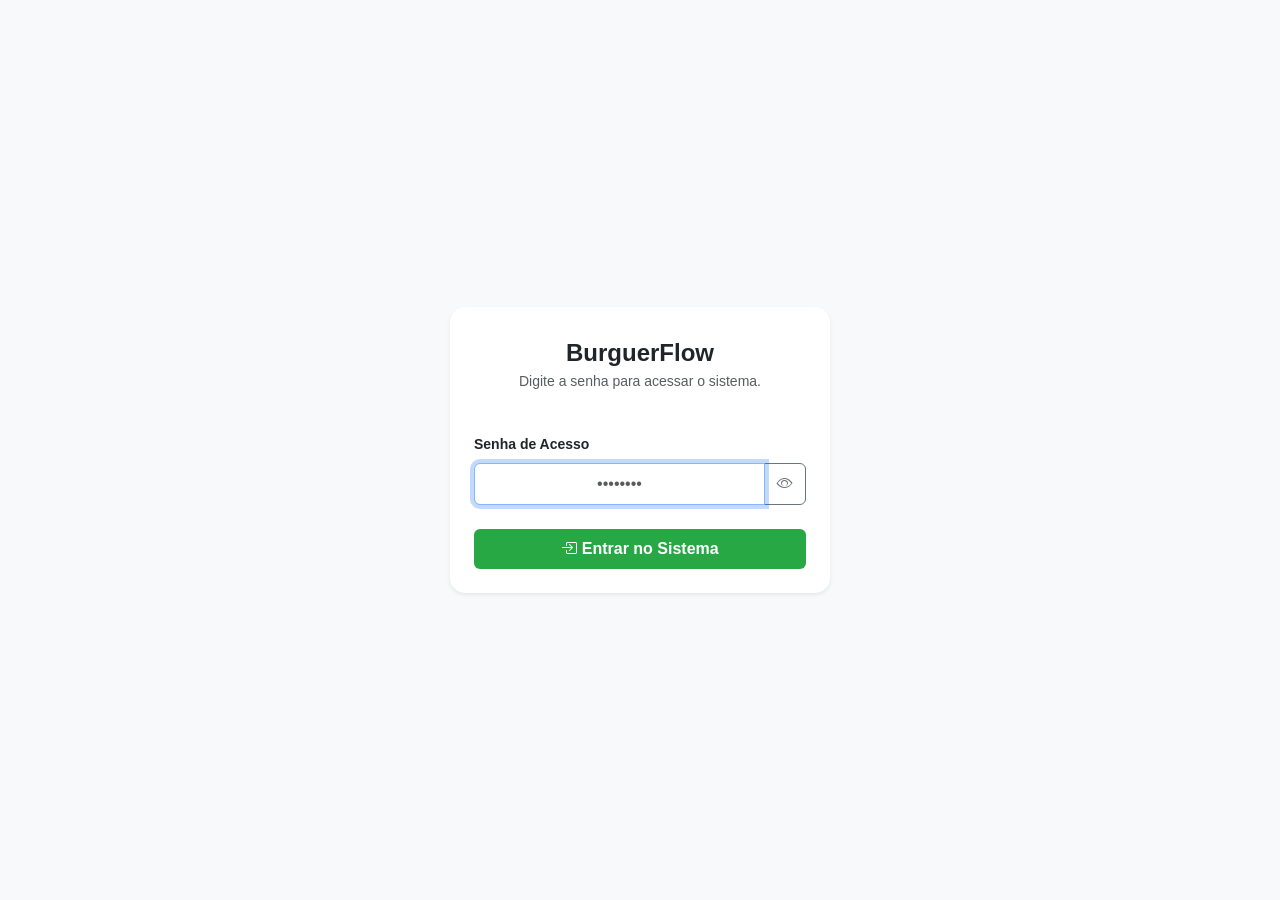
<file: index.html>
<!DOCTYPE html>
<html lang="pt-br">
<head>
    <meta charset="UTF-8">
    <meta name="viewport" content="width=device-width, initial-scale=1.0">
    <title>BurguerFlow - Login</title>
    <link href="https://cdn.jsdelivr.net/npm/bootstrap@5.3.0/dist/css/bootstrap.min.css" rel="stylesheet">
    <link rel="stylesheet" href="https://cdn.jsdelivr.net/npm/bootstrap-icons@1.11.1/font/bootstrap-icons.css">
    <link rel="stylesheet" href="estilo.css">
    <style>
        .wrapper-login {
            min-height: 100vh;
            display: flex;
            align-items: center;
            justify-content: center;
            background-color: #f8f9fa;
        }
        .card-login {
            width: 100%;
            max-width: 380px;
        }
    </style>
</head>
<body>

    <div class="wrapper-login">
        <div class="card card-sistema p-4 shadow-sm card-login text-center">
            <div class="mb-4">
                <div class="display-5 text-dark mb-2">
                    <i class="bi bi-burger text-warning"></i>
                </div>
                <h4 class="fw-bold m-0">BurguerFlow</h4>
                <p class="text-muted small mt-1">Digite a senha para acessar o sistema.</p>
            </div>

            <div class="mb-4 text-start">
                <label class="form-label small fw-bold">Senha de Acesso</label>
                <div class="input-group has-validation">
                    <input type="password" id="senha" class="form-control text-center py-2" placeholder="••••••••" autofocus>
                    <button class="btn btn-outline-secondary" type="button" onclick="toggleVerSenha()">
                        <i class="bi bi-eye" id="iconeToggle"></i>
                    </button>
                    <div class="invalid-feedback" id="feedbackSenha">Senha incorreta. Tente novamente.</div>
                </div>
            </div>

            <div class="d-grid">
                <button type="button" class="btn btn-verde py-2 fw-bold" onclick="entrarNoSistema()">
                    <i class="bi bi-box-arrow-in-right"></i> Entrar no Sistema
                </button>
            </div>
        </div>
    </div>

    <script>
        const SENHA_PADRAO = "1234";
        const inputSenha   = document.getElementById('senha');

        function toggleVerSenha() {
            const icon = document.getElementById('iconeToggle');
            if (inputSenha.type === 'password') {
                inputSenha.type = 'text';
                icon.classList.replace('bi-eye', 'bi-eye-slash');
            } else {
                inputSenha.type = 'password';
                icon.classList.replace('bi-eye-slash', 'bi-eye');
            }
        }

        function entrarNoSistema() {
            const senhaDigitada = inputSenha.value;
            const senhaSalva    = localStorage.getItem('burguerflow_senha_sistema') || SENHA_PADRAO;

            if (senhaDigitada === senhaSalva) {
                window.location.href = "dashboard.html";
            } else {
                inputSenha.classList.add('is-invalid');
                inputSenha.value = "";
                inputSenha.focus();
            }
        }

        inputSenha.addEventListener('input', function() {
            this.classList.remove('is-invalid');
        });

        inputSenha.addEventListener('keypress', function(e) {
            if (e.key === 'Enter') entrarNoSistema();
        });
    </script>
</body>
</html>
</file>
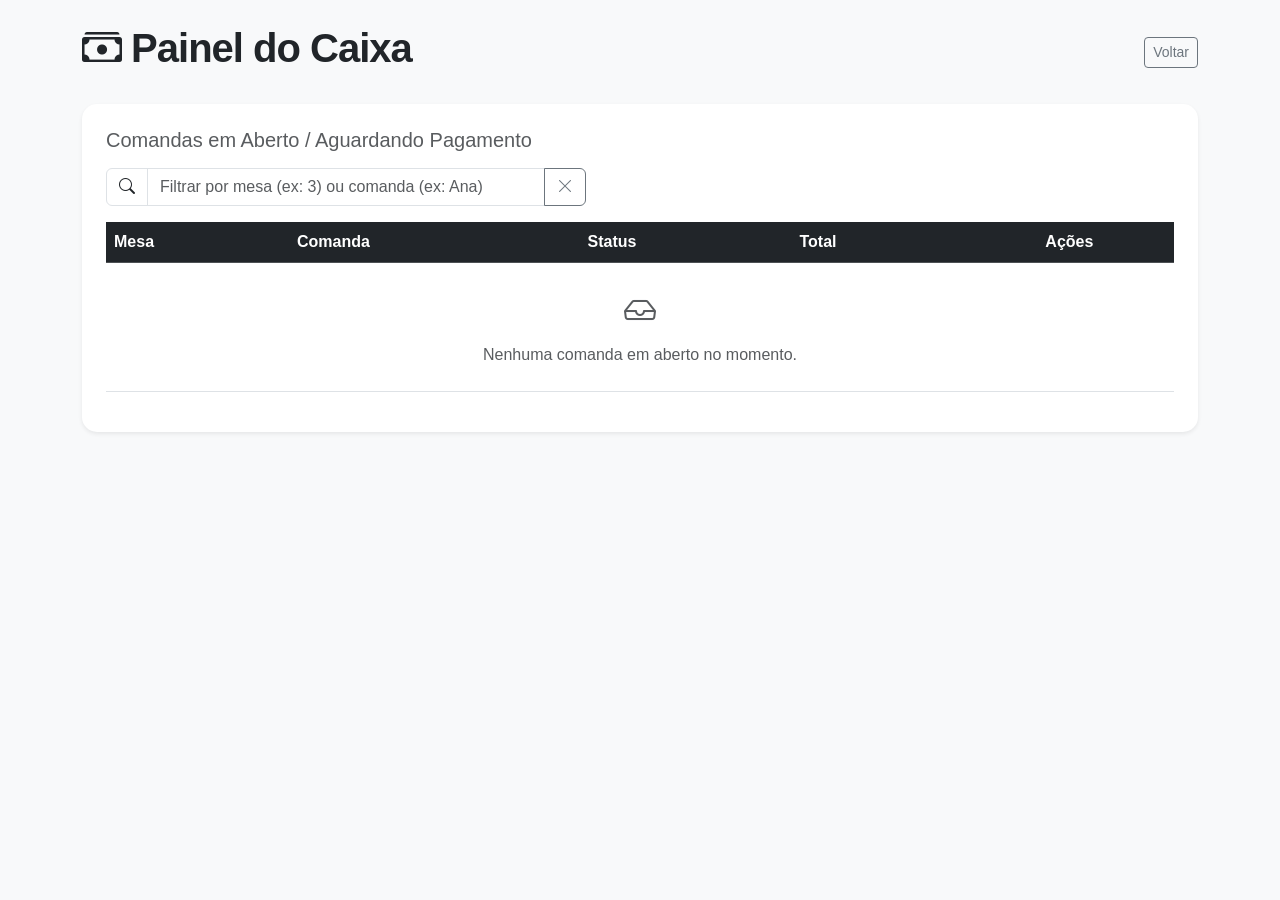
<file: caixa.html>
<!DOCTYPE html>
<html lang="pt-br">
<head>
    <meta charset="UTF-8">
    <meta name="viewport" content="width=device-width, initial-scale=1.0">
    <title>BurguerFlow - Caixa</title>
    <link href="https://cdn.jsdelivr.net/npm/bootstrap@5.3.0/dist/css/bootstrap.min.css" rel="stylesheet">
    <link rel="stylesheet" href="https://cdn.jsdelivr.net/npm/bootstrap-icons@1.11.1/font/bootstrap-icons.css">
    <link rel="stylesheet" href="estilo.css">
    <style>
        @keyframes fadeInDetalhe {
            from { opacity: 0; transform: translateY(8px); }
            to   { opacity: 1; transform: translateY(0); }
        }
        .anim-detalhe {
            animation: fadeInDetalhe 0.35s ease-out;
        }
    </style>
</head>
<body class="bg-light">
<div class="container py-4">

    <div class="d-flex justify-content-between align-items-center mb-4">
        <h1><i class="bi bi-cash-stack"></i> Painel do Caixa</h1>
        <a href="dashboard.html" class="btn btn-outline-secondary btn-sm">Voltar</a>
    </div>

    <div class="card card-sistema shadow-sm p-4">
        <h5 class="mb-3 text-muted">Comandas em Aberto / Aguardando Pagamento</h5>
        <div class="mb-3">
            <div class="input-group" style="max-width:480px">
                <span class="input-group-text bg-white"><i class="bi bi-search"></i></span>
                <input type="text" id="filtro-caixa" class="form-control"
                    placeholder="Filtrar por mesa (ex: 3) ou comanda (ex: Ana)">
                <button class="btn btn-outline-secondary" type="button" onclick="limparFiltroCaixa()" title="Limpar filtro">
                    <i class="bi bi-x-lg"></i>
                </button>
            </div>
        </div>
        <div class="table-responsive">
            <table class="table table-hover align-middle">
                <thead class="table-dark">
                    <tr>
                        <th>Mesa</th>
                        <th>Comanda</th>
                        <th>Status</th>
                        <th>Total</th>
                        <th class="text-center">Ações</th>
                    </tr>
                </thead>
                <tbody id="tabela-caixa-corpo"></tbody>
            </table>
        </div>
    </div>
</div>

<!-- MODAL DETALHES -->
<div class="modal fade" id="modalDetalhesCaixa" tabindex="-1" aria-hidden="true">
    <div class="modal-dialog modal-dialog-centered">
        <div class="modal-content card-sistema">
            <div class="modal-header border-bottom-0">
                <h5 class="modal-title fw-bold">
                    <i class="bi bi-receipt"></i> Mesa <span id="modal-num-mesa">--</span> —
                    Comanda <span id="modal-num-comanda">--</span>
                </h5>
                <button type="button" class="btn-close" data-bs-dismiss="modal"></button>
            </div>
            <div class="modal-body">
                <h6 class="text-muted small mb-2">Produtos Consumidos:</h6>
                <div id="modal-lista-produtos" class="p-3 bg-light rounded border mb-3" style="max-height:250px;overflow-y:auto;"></div>

                <div id="aviso-itens-pendentes" class="alert alert-warning py-2 px-3 small mb-3 d-none">
                    <i class="bi bi-exclamation-triangle-fill me-1"></i>
                    <strong>Itens ainda não entregues:</strong>
                    <ul id="lista-itens-pendentes" class="mb-0 mt-1 ps-3"></ul>
                </div>

                <div class="d-flex justify-content-between align-items-center border-top pt-2">
                    <span class="fw-bold">VALOR TOTAL:</span>
                    <span id="modal-total-mesa" class="fs-4 fw-bold text-success">R$ 0,00</span>
                </div>
            </div>
            <div class="modal-footer border-top-0">
                <button type="button" class="btn btn-outline-secondary btn-sm" data-bs-dismiss="modal">Fechar</button>
                <button type="button" class="btn btn-verde btn-sm px-3" id="btnProcessarBaixa">
                    <i class="bi bi-currency-dollar"></i> Processar Baixa
                </button>
            </div>
        </div>
    </div>
</div>

<!-- MODAL CONFIRMAR PAGAMENTO -->
<div class="modal fade" id="modalProcessarPagamento" tabindex="-1" aria-hidden="true">
    <div class="modal-dialog modal-dialog-centered modal-sm">
        <div class="modal-content card-sistema">
            <div class="modal-header border-bottom-0 pb-0">
                <h6 class="modal-title fw-bold text-center w-100">
                    <i class="bi bi-credit-card-2-back text-success"></i> Confirmar Recebimento
                </h6>
                <button type="button" class="btn-close" data-bs-dismiss="modal"></button>
            </div>
            <div class="modal-body pt-2 text-center">
                <p class="mb-3">
                    Mesa <strong id="confirm-num-mesa">--</strong> —
                    Comanda <strong id="confirm-num-comanda">--</strong><br>
                    Valor: <strong id="confirm-total-mesa" class="text-success">--</strong>
                </p>
                <div class="mb-3 text-start">
                    <label class="form-label small text-muted mb-1">Forma de Pagamento:</label>
                    <select class="form-select form-select-sm" id="formaPagamento">
                        <option value="Dinheiro">💵 Dinheiro</option>
                        <option value="Cartão de Crédito">💳 Cartão de Crédito</option>
                        <option value="Cartão de Débito">💳 Cartão de Débito</option>
                        <option value="Pix">📱 Pix</option>
                    </select>
                </div>
                <div class="d-flex justify-content-center gap-2 mt-4">
                    <button type="button" class="btn btn-sm btn-outline-secondary" data-bs-dismiss="modal">Cancelar</button>
                    <button type="button" class="btn btn-sm btn-success px-3" id="btnConfirmarBaixaEfetiva">Finalizar</button>
                </div>
            </div>
        </div>
    </div>
</div>

<!-- TOAST -->
<div class="toast-container position-fixed bottom-0 end-0 p-3" style="z-index:1060">
    <div id="toastCaixa" class="toast align-items-center text-white bg-dark border-0 shadow" role="alert" aria-atomic="true">
        <div class="d-flex">
            <div class="toast-body d-flex align-items-center gap-2">
                <i class="bi bi-check-circle-fill text-success"></i>
                <span id="toastCaixaMensagem"></span>
            </div>
            <button type="button" class="btn-close btn-close-white me-2 m-auto" data-bs-dismiss="toast"></button>
        </div>
    </div>
</div>

<script src="https://cdn.jsdelivr.net/npm/bootstrap@5.3.0/dist/js/bootstrap.bundle.min.js"></script>
<script>
    let modalDetalhes, modalPagamento;
    let selecionado = null; // { mesa, cidx }
    let totalCalculado = 0;

    document.addEventListener('DOMContentLoaded', function() {
        modalDetalhes  = new bootstrap.Modal(document.getElementById('modalDetalhesCaixa'));
        modalPagamento = new bootstrap.Modal(document.getElementById('modalProcessarPagamento'));
        renderizarPainelCaixa();

        document.getElementById('filtro-caixa').addEventListener('input', renderizarPainelCaixa);
    });

    function limparFiltroCaixa() {
        document.getElementById('filtro-caixa').value = '';
        renderizarPainelCaixa();
    }

    function obterDadosMesas() {
        const dados = JSON.parse(localStorage.getItem('burguerflow_mesas')) || {};
        // Migração de segurança: garante formato comandas[]
        Object.keys(dados).forEach(n => {
            const mesa = dados[n];
            if (!mesa.comandas) {
                mesa.comandas = (mesa.itens && mesa.itens.length > 0)
                    ? [{ id: 1, itens: mesa.itens }] : [];
                delete mesa.itens;
            }
            mesa.comandas.forEach(c => { if (!c.itens) c.itens = []; });
        });
        return dados;
    }

    function salvarDadosMesas(dados) {
        localStorage.setItem('burguerflow_mesas', JSON.stringify(dados));
        renderizarPainelCaixa();
    }

    function exibirToastCaixa(msg) {
        document.getElementById('toastCaixaMensagem').innerText = msg;
        new bootstrap.Toast(document.getElementById('toastCaixa'), { delay: 3500 }).show();
    }

    function obterPrecoDoProduto(nome) {
        const nomeLimpo = nome.split(" - ")[0].trim();
        const precos    = JSON.parse(localStorage.getItem('burguerflow_precos')) || {};
        const padrao    = { "X-Burger Clássico":24.90,"X-Salada Especial":26.90,"Batata Frita M":12.00,"Coca-Cola 350ml":6.00,"Suco Natural":8.00 };
        return precos[nomeLimpo] || padrao[nomeLimpo] || 0;
    }

    function calcularComanda(itens) {
        let total = 0, listaHTML = "";
        if (!itens || itens.length === 0) {
            listaHTML = `<span class="text-muted fst-italic">Nenhum item.</span>`;
        } else {
            itens.forEach(item => {
                const preco = obterPrecoDoProduto(item.produto);
                total += preco;
                listaHTML += `
                    <div class="d-flex justify-content-between mb-1 border-bottom pb-1 small">
                        <span>1x ${item.produto.split(" - ")[0]}</span>
                        <span class="fw-bold">R$ ${preco.toFixed(2).replace('.',',')}</span>
                    </div>`;
            });
        }
        return { total, listaHTML };
    }

    function renderizarPainelCaixa() {
        const dados  = obterDadosMesas();
        const tbody  = document.getElementById('tabela-caixa-corpo');
        const filtro = (document.getElementById('filtro-caixa').value || '').trim().toLowerCase();
        tbody.innerHTML = "";
        let temLinha = false;

        // Ordena mesas numericamente para exibição consistente
        const chavesOrdenadas = Object.keys(dados).sort((a, b) => parseInt(a, 10) - parseInt(b, 10));

        chavesOrdenadas.forEach(numMesa => {
            const mesa = dados[numMesa];
            if (mesa.status !== "Ocupada") return;

            (mesa.comandas || []).forEach((comanda, cidx) => {
                // Só mostra comandas que ainda têm itens (não foram fechadas)
                if (comanda.itens.length === 0) return;

                // Aplica o filtro: por número da mesa ou por nome/id da comanda
                if (filtro) {
                    const nomeComanda = (comanda.nome || ('comanda ' + comanda.id)).toLowerCase();
                    const casaMesa    = numMesa.toLowerCase().includes(filtro) || ('mesa ' + numMesa).toLowerCase().includes(filtro);
                    const casaComanda = nomeComanda.includes(filtro);
                    if (!casaMesa && !casaComanda) return;
                }

                temLinha = true;

                const calc = calcularComanda(comanda.itens);
                const statusBloqueantes = ["Rascunho","Pendente","Em preparo","Pronto"];
                const pendentes = comanda.itens.filter(it => statusBloqueantes.includes(it.status));
                const prontoParaPagar = pendentes.length === 0;

                const badge = prontoParaPagar
                    ? `<span class="badge bg-warning text-dark fw-bold"><i class="bi bi-bell-fill"></i> Aguardando Pagamento</span>`
                    : `<span class="badge bg-danger">Consumo Ativo</span>`;

                tbody.innerHTML += `
                    <tr>
                        <td><strong>Mesa ${numMesa}</strong></td>
                        <td>${comanda.nome || 'Comanda ' + comanda.id}</td>
                        <td>${badge}</td>
                        <td class="fw-bold text-success">R$ ${calc.total.toFixed(2).replace('.',',')}</td>
                        <td class="text-center">
                            <button onclick="abrirDetalhes('${numMesa}',${cidx})"
                                class="btn btn-sm btn-outline-primary px-3">
                                <i class="bi bi-eye"></i> Detalhes
                            </button>
                        </td>
                    </tr>`;
            });
        });

        if (!temLinha) {
            const mensagem = filtro
                ? `Nenhuma comanda encontrada para "${filtro}".`
                : 'Nenhuma comanda em aberto no momento.';
            tbody.innerHTML = `
                <tr>
                    <td colspan="5" class="text-center py-4 text-muted">
                        <i class="bi bi-inbox fs-2 mb-2 d-block"></i>
                        ${mensagem}
                    </td>
                </tr>`;
        }
    }

    function abrirDetalhes(numMesa, cidx) {
        selecionado = { mesa: numMesa, cidx };
        const dados   = obterDadosMesas();
        const comanda = dados[numMesa].comandas[cidx];
        const calc    = calcularComanda(comanda.itens);
        totalCalculado = calc.total;

        document.getElementById('modal-num-mesa').innerText    = numMesa;
        document.getElementById('modal-num-comanda').innerText = comanda.nome || comanda.id;
        document.getElementById('modal-total-mesa').innerText  = `R$ ${totalCalculado.toFixed(2).replace('.',',')}`;
        document.getElementById('modal-lista-produtos').innerHTML = calc.listaHTML;

        const statusBloqueantes = ["Rascunho","Pendente","Em preparo","Pronto"];
        const pendentes = comanda.itens.filter(it => statusBloqueantes.includes(it.status));
        const avisoEl  = document.getElementById('aviso-itens-pendentes');
        const listaEl  = document.getElementById('lista-itens-pendentes');
        const btnBaixa = document.getElementById('btnProcessarBaixa');

        if (pendentes.length > 0) {
            const label = { "Rascunho":"a enviar","Pendente":"na fila da cozinha","Em preparo":"em preparo","Pronto":"pronto, aguardando entrega" };
            listaEl.innerHTML = pendentes.map(it =>
                `<li><strong>${it.produto.split(" - ")[0]}</strong> — ${label[it.status]}</li>`
            ).join('');
            avisoEl.classList.remove('d-none');
            btnBaixa.disabled = true;
        } else {
            avisoEl.classList.add('d-none');
            listaEl.innerHTML = '';
            btnBaixa.disabled = false;
        }

        // Aplica animação de entrada suave no conteúdo do modal
        const corpoModal = document.querySelector('#modalDetalhesCaixa .modal-body');
        corpoModal.classList.remove('anim-detalhe');
        // Força reflow para a animação rodar de novo a cada abertura
        void corpoModal.offsetWidth;
        corpoModal.classList.add('anim-detalhe');

        modalDetalhes.show();
    }

    document.getElementById('btnProcessarBaixa').addEventListener('click', function() {
        modalDetalhes.hide();
        setTimeout(() => {
            const dados   = obterDadosMesas();
            const comanda = dados[selecionado.mesa].comandas[selecionado.cidx];
            document.getElementById('confirm-num-mesa').innerText    = selecionado.mesa;
            document.getElementById('confirm-num-comanda').innerText = comanda.nome || comanda.id;
            document.getElementById('confirm-total-mesa').innerText  = `R$ ${totalCalculado.toFixed(2).replace('.',',')}`;
            modalPagamento.show();
        }, 300);
    });

    document.getElementById('btnConfirmarBaixaEfetiva').addEventListener('click', function() {
        modalPagamento.hide();

        const { mesa, cidx } = selecionado;
        const dados   = obterDadosMesas();
        const comanda = dados[mesa].comandas[cidx];
        const forma   = document.getElementById('formaPagamento').value;

        // Salva no histórico
        const agora = new Date();
        const hoje  = agora.getFullYear() + '-'
            + String(agora.getMonth()+1).padStart(2,'0') + '-'
            + String(agora.getDate()).padStart(2,'0');
        const horaAgora = String(agora.getHours()).padStart(2,'0') + ':' + String(agora.getMinutes()).padStart(2,'0');

        // Congela o preço pago de cada item no momento do fechamento
        // (evita que edições futuras no cardápio afetem vendas já fechadas)
        const itensComPreco = comanda.itens.map(item => ({
            ...item,
            precoUnitario: obterPrecoDoProduto(item.produto)
        }));

        const historico = JSON.parse(localStorage.getItem('burguerflow_historico')) || [];
        historico.push({
            mesa,
            comanda: comanda.id,
            nomeComanda: comanda.nome || null,
            sessaoId: dados[mesa].sessaoId || null,
            hora: horaAgora,
            valorTotal: totalCalculado,
            formaPagamento: forma,
            data: hoje,
            itens: itensComPreco
        });
        localStorage.setItem('burguerflow_historico', JSON.stringify(historico));

        // Remove a comanda fechada da mesa
        dados[mesa].comandas.splice(cidx, 1);

        // Se não sobrou nenhuma comanda, libera a mesa
        if (dados[mesa].comandas.length === 0) {
            dados[mesa].status = "Livre";
        }

        salvarDadosMesas(dados);
        exibirToastCaixa(`${comanda.nome || 'Comanda ' + comanda.id} da Mesa ${mesa} fechada via ${forma}! 💵`);
        selecionado = null;
    });

    window.addEventListener('storage', function(e) {
        if (e.key === 'burguerflow_mesas' || e.key === 'burguerflow_precos') {
            renderizarPainelCaixa();
        }
    });
</script>
</body>
</html>
</file>
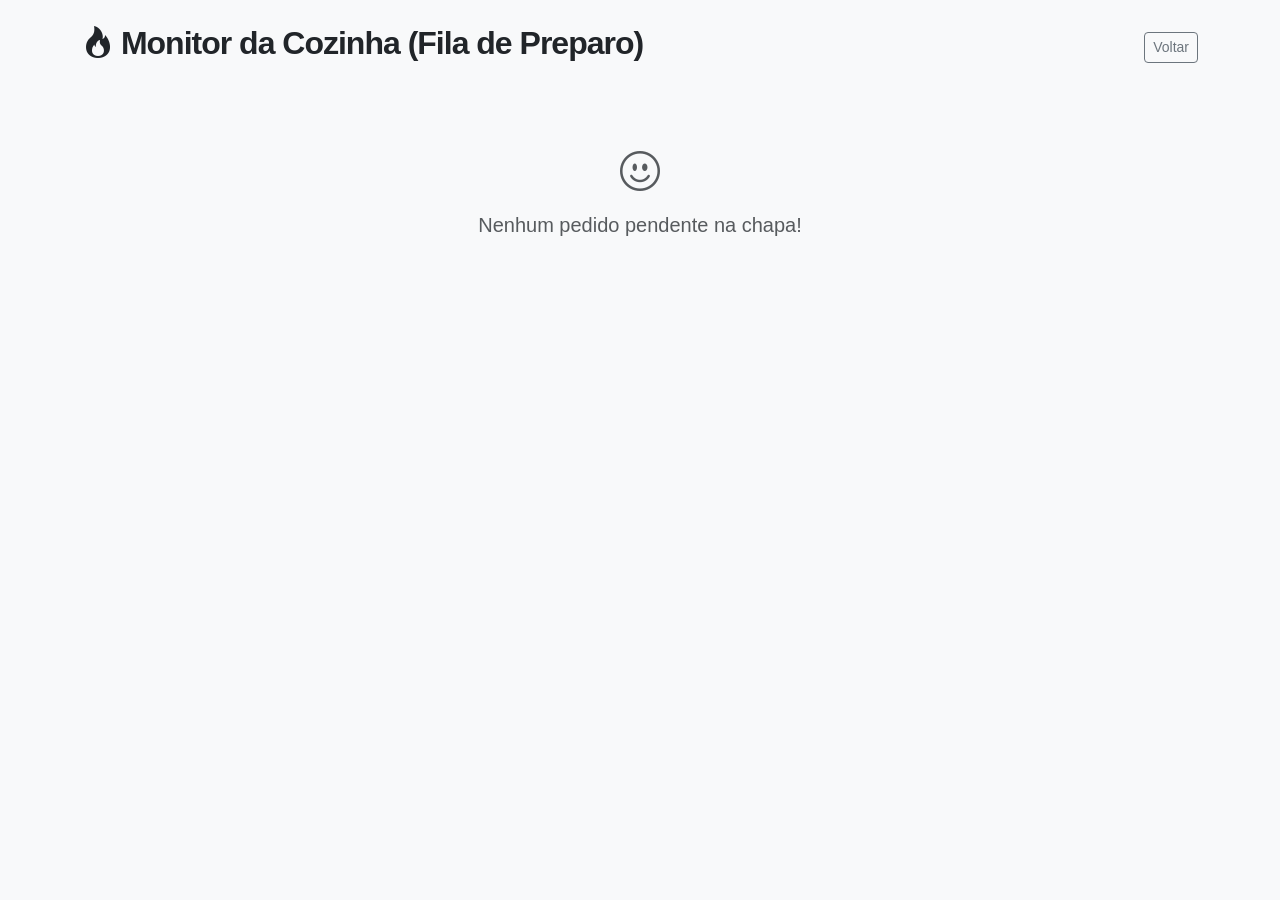
<file: cozinha.html>
<!DOCTYPE html>
<html lang="pt-br">
<head>
    <meta charset="UTF-8">
    <meta name="viewport" content="width=device-width, initial-scale=1.0">
    <title>BurguerFlow - Cozinha</title>
    <link href="https://cdn.jsdelivr.net/npm/bootstrap@5.3.0/dist/css/bootstrap.min.css" rel="stylesheet">
    <link rel="stylesheet" href="https://cdn.jsdelivr.net/npm/bootstrap-icons@1.11.1/font/bootstrap-icons.css">
    <link rel="stylesheet" href="estilo.css">
</head>
<body class="bg-light">
<div class="container py-4">

    <div class="d-flex justify-content-between align-items-center mb-4">
        <h2><i class="bi bi-fire"></i> Monitor da Cozinha (Fila de Preparo)</h2>
        <a href="dashboard.html" class="btn btn-outline-secondary btn-sm">Voltar</a>
    </div>

    <div class="row g-3 px-1" id="fila-cozinha-container" style="max-height:75vh;overflow-y:auto;"></div>
</div>

<!-- MODAL CONFIRMAR PRONTO -->
<div class="modal fade" id="modalConfirmarCozinha" tabindex="-1" aria-hidden="true">
    <div class="modal-dialog modal-dialog-centered modal-sm">
        <div class="modal-content card-sistema">
            <div class="modal-body text-center pt-4">
                <i class="bi bi-question-circle-fill text-success fs-1 mb-3 d-block"></i>
                <p class="mb-4">Marcar pedido da <strong id="nome-mesa-cozinha">--</strong> como <strong>pronto</strong>? O garçom fará a entrega.</p>
                <div class="d-flex justify-content-center gap-2">
                    <button type="button" class="btn btn-sm btn-outline-secondary" data-bs-dismiss="modal">Não</button>
                    <button type="button" class="btn btn-sm btn-success px-3" id="btnConfirmarPronto">Sim, Pronto</button>
                </div>
            </div>
        </div>
    </div>
</div>

<!-- TOAST -->
<div class="toast-container position-fixed bottom-0 end-0 p-3" style="z-index:1060">
    <div id="toastCozinha" class="toast align-items-center text-white bg-dark border-0 shadow" role="alert" aria-atomic="true">
        <div class="d-flex">
            <div class="toast-body d-flex align-items-center gap-2">
                <i class="bi bi-check2-circle text-success"></i>
                <span id="toastCozinhaMensagem"></span>
            </div>
            <button type="button" class="btn-close btn-close-white me-2 m-auto" data-bs-dismiss="toast"></button>
        </div>
    </div>
</div>

<script src="https://cdn.jsdelivr.net/npm/bootstrap@5.3.0/dist/js/bootstrap.bundle.min.js"></script>
<script>
    // Guarda qual comanda foi selecionada para marcar como pronta
    let selecionadoParaPronto = null; // { mesa, comandaIdx }

    function obterDadosMesas() {
        const dados = JSON.parse(localStorage.getItem('burguerflow_mesas')) || {};
        Object.keys(dados).forEach(n => {
            const mesa = dados[n];
            if (!mesa.comandas) {
                mesa.comandas = (mesa.itens && mesa.itens.length > 0)
                    ? [{ id: 1, itens: mesa.itens }] : [];
                delete mesa.itens;
            }
            mesa.comandas.forEach(c => { if (!c.itens) c.itens = []; });
        });
        return dados;
    }

    function salvarDadosMesas(dados) {
        localStorage.setItem('burguerflow_mesas', JSON.stringify(dados));
        renderizarFilaCozinha();
    }

    function exibirToastCozinha(msg) {
        document.getElementById('toastCozinhaMensagem').innerText = msg;
        new bootstrap.Toast(document.getElementById('toastCozinha'), { delay: 3000 }).show();
    }

    function renderizarFilaCozinha() {
        const dados = obterDadosMesas();
        const cont  = document.getElementById('fila-cozinha-container');
        cont.innerHTML = "";
        let temPedido = false;

        Object.keys(dados).forEach(numMesa => {
            const mesa = dados[numMesa];
            (mesa.comandas || []).forEach((comanda, cidx) => {

                // Apenas itens de cozinha pendentes/em preparo/prontos
                const itens = comanda.itens.filter(it =>
                    (it.categoria === "cozinha" || !it.categoria) &&
                    (it.status === "Pendente" || it.status === "Em preparo" || it.status === "Pronto")
                );
                if (itens.length === 0) return;
                temPedido = true;

                const emPreparo   = itens.some(it => it.status === "Em preparo");
                const todosProntos = itens.every(it => it.status === "Pronto");
                const badgeText   = todosProntos ? "Pronto p/ Retirada" : emPreparo ? "Em Preparo" : "Pendente";
                const badgeClass  = todosProntos ? "bg-success text-white" : emPreparo ? "bg-primary text-white" : "bg-warning text-dark";

                const btnIniciar  = emPreparo || todosProntos ? "disabled" : "";
                const btnPronto   = emPreparo && !todosProntos ? "" : "disabled";

                let itensHTML = "";
                itens.forEach(item => {
                    const obs = item.obs ? `<p class="small text-muted mb-1 fst-italic">Obs: ${item.obs}</p>` : '';
                    itensHTML += `<p class="mb-1"><strong>1x ${item.produto}</strong></p>${obs}`;
                });

                const cardId = `pedido-m${numMesa}-c${cidx}`;
                cont.innerHTML += `
                    <div id="${cardId}" class="col-md-6 col-lg-4">
                        <div class="card card-sistema h-100 shadow-sm border-dark">
                            <div class="card-header bg-dark text-white d-flex justify-content-between align-items-center py-3">
                                <div>
                                    <strong class="fs-5">Mesa ${numMesa}</strong>
                                    <span class="ms-2 badge bg-secondary">${comanda.nome || 'Comanda ' + comanda.id}</span>
                                </div>
                                <span class="badge ${badgeClass} fw-bold">${badgeText}</span>
                            </div>
                            <div class="card-body d-flex flex-column justify-content-between">
                                <div>
                                    <h6 class="text-muted border-bottom pb-2">ITENS DO PEDIDO:</h6>
                                    ${itensHTML}
                                </div>
                                <div class="d-flex gap-2 mt-4">
                                    <button onclick="iniciarPreparo('${numMesa}',${cidx})"
                                        class="btn btn-outline-warning btn-perfil w-50 py-2 small" ${btnIniciar}>
                                        <i class="bi bi-play-fill"></i> Iniciar
                                    </button>
                                    <button onclick="solicitarConclusao('${numMesa}',${cidx})"
                                        class="btn btn-verde btn-perfil w-50 py-2 small" ${btnPronto}>
                                        <i class="bi bi-check-circle"></i> Pronto
                                    </button>
                                </div>
                            </div>
                        </div>
                    </div>`;
            });
        });

        if (!temPedido) {
            cont.innerHTML = `
                <div class="col-12 text-center py-5">
                    <i class="bi bi-emoji-smile text-muted fs-1 mb-2 d-block"></i>
                    <p class="text-muted fs-5">Nenhum pedido pendente na chapa!</p>
                </div>`;
        }
    }

    function iniciarPreparo(numMesa, cidx) {
        const dados = obterDadosMesas();
        dados[numMesa].comandas[cidx].itens.forEach(item => {
            if (item.status === "Pendente") item.status = "Em preparo";
        });
        salvarDadosMesas(dados);
        exibirToastCozinha(`Preparo iniciado — Mesa ${numMesa} / Comanda ${dados[numMesa].comandas[cidx].id}!`);
    }

    function solicitarConclusao(numMesa, cidx) {
        selecionadoParaPronto = { mesa: numMesa, cidx };
        const dados   = obterDadosMesas();
        const comanda = dados[numMesa].comandas[cidx];
        document.getElementById('nome-mesa-cozinha').innerText = `Mesa ${numMesa} / ${comanda.nome || 'Comanda ' + comanda.id}`;
        new bootstrap.Modal(document.getElementById('modalConfirmarCozinha')).show();
    }

    document.getElementById('btnConfirmarPronto').addEventListener('click', function() {
        bootstrap.Modal.getInstance(document.getElementById('modalConfirmarCozinha')).hide();
        if (!selecionadoParaPronto) return;

        const { mesa, cidx } = selecionadoParaPronto;
        const dados = obterDadosMesas();
        const comanda = dados[mesa].comandas[cidx];

        comanda.itens.forEach(item => {
            if (item.status === "Em preparo") item.status = "Pronto";
        });

        salvarDadosMesas(dados);
        exibirToastCozinha(`Mesa ${mesa} / ${comanda.nome || 'Comanda ' + comanda.id} — pronto! Aguardando garçom.`);
        selecionadoParaPronto = null;
    });

    window.onload = renderizarFilaCozinha;

    window.addEventListener('storage', function(e) {
        if (e.key === 'burguerflow_mesas') renderizarFilaCozinha();
    });
</script>
</body>
</html>
</file>
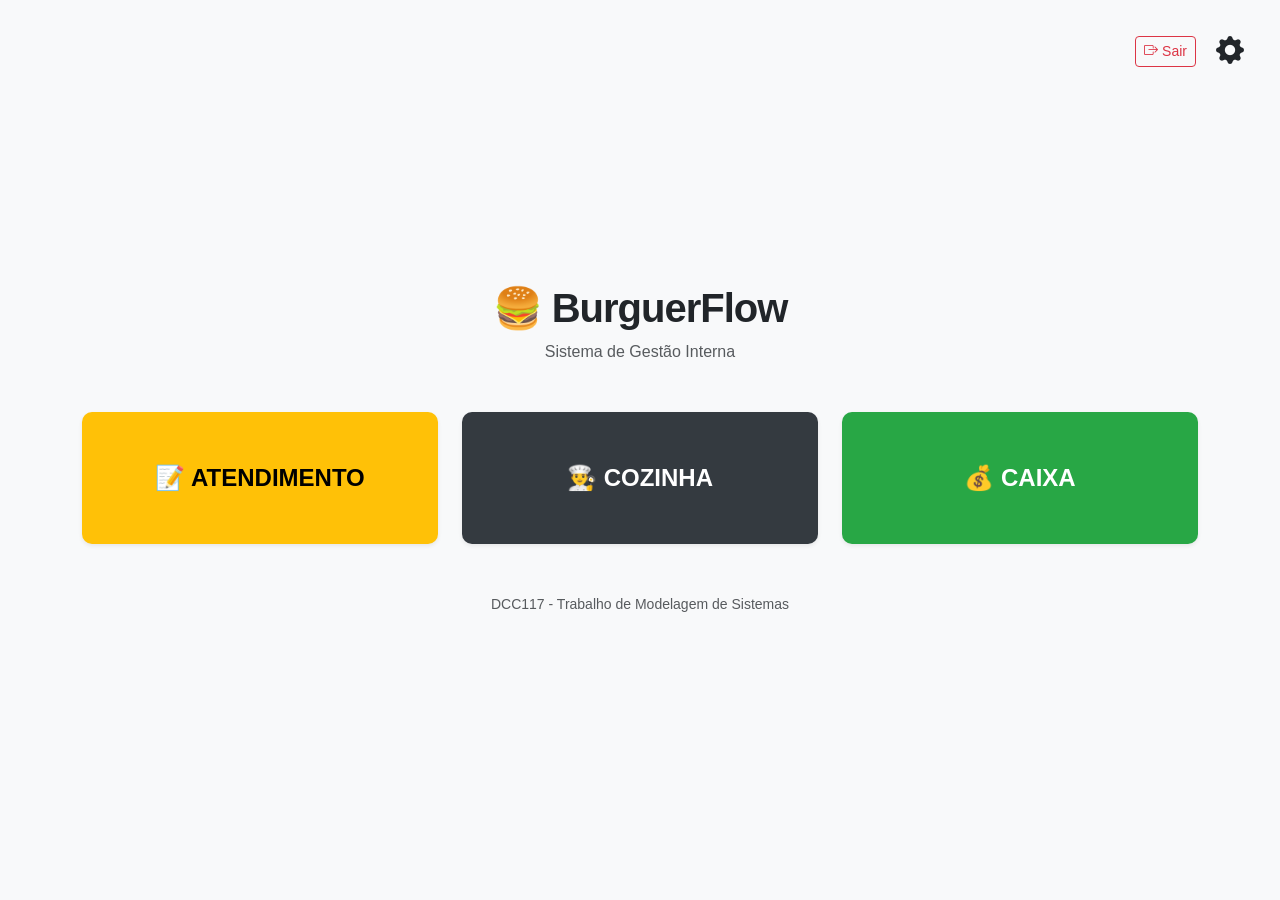
<file: dashboard.html>
<!DOCTYPE html>
<html lang="pt-br">
<head>
    <meta charset="UTF-8">
    <meta name="viewport" content="width=device-width, initial-scale=1.0">
    <title>BurguerFlow - Início</title>
    <link href="https://cdn.jsdelivr.net/npm/bootstrap@5.3.0/dist/css/bootstrap.min.css" rel="stylesheet">
    <link rel="stylesheet" href="https://cdn.jsdelivr.net/npm/bootstrap-icons@1.11.1/font/bootstrap-icons.css">
    <link rel="stylesheet" href="estilo.css">
</head>
<body class="d-flex align-items-center vh-100">

    <div class="position-absolute top-0 end-0 p-4 d-flex gap-2 align-items-center">
        <a href="index.html" class="btn btn-outline-danger btn-sm" title="Sair do sistema">
            <i class="bi bi-box-arrow-right"></i> Sair
        </a>
        <a href="login-admin.html" class="btn btn-admin fs-3 border-0 bg-transparent text-dark" title="Configurações do Sistema">
            <i class="bi bi-gear-fill"></i>
        </a>
    </div>

    <div class="container text-center">
        <h1 class="mb-2">🍔 BurguerFlow</h1>
        <p class="text-muted mb-5">Sistema de Gestão Interna</p>

        <div class="row justify-content-center g-4">
            
            <div class="col-md-4">
                <a href="garcom.html" class="btn btn-perfil btn-amarelo w-100 py-5 fs-4 shadow-sm">
                    📝 Atendimento
                </a>
            </div>
            
            <div class="col-md-4">
                <a href="cozinha.html" class="btn btn-perfil btn-preto w-100 py-5 fs-4 shadow-sm">
                    👨‍🍳 Cozinha
                </a>
            </div>
            
            <div class="col-md-4">
                <a href="caixa.html" class="btn btn-perfil btn-verde w-100 py-5 fs-4 shadow-sm">
                    💰 Caixa
                </a>
            </div>

        </div>
        
        <footer class="mt-5 text-muted">
            <small>DCC117 - Trabalho de Modelagem de Sistemas</small>
        </footer>
    </div>

</body>
</html>
</file>
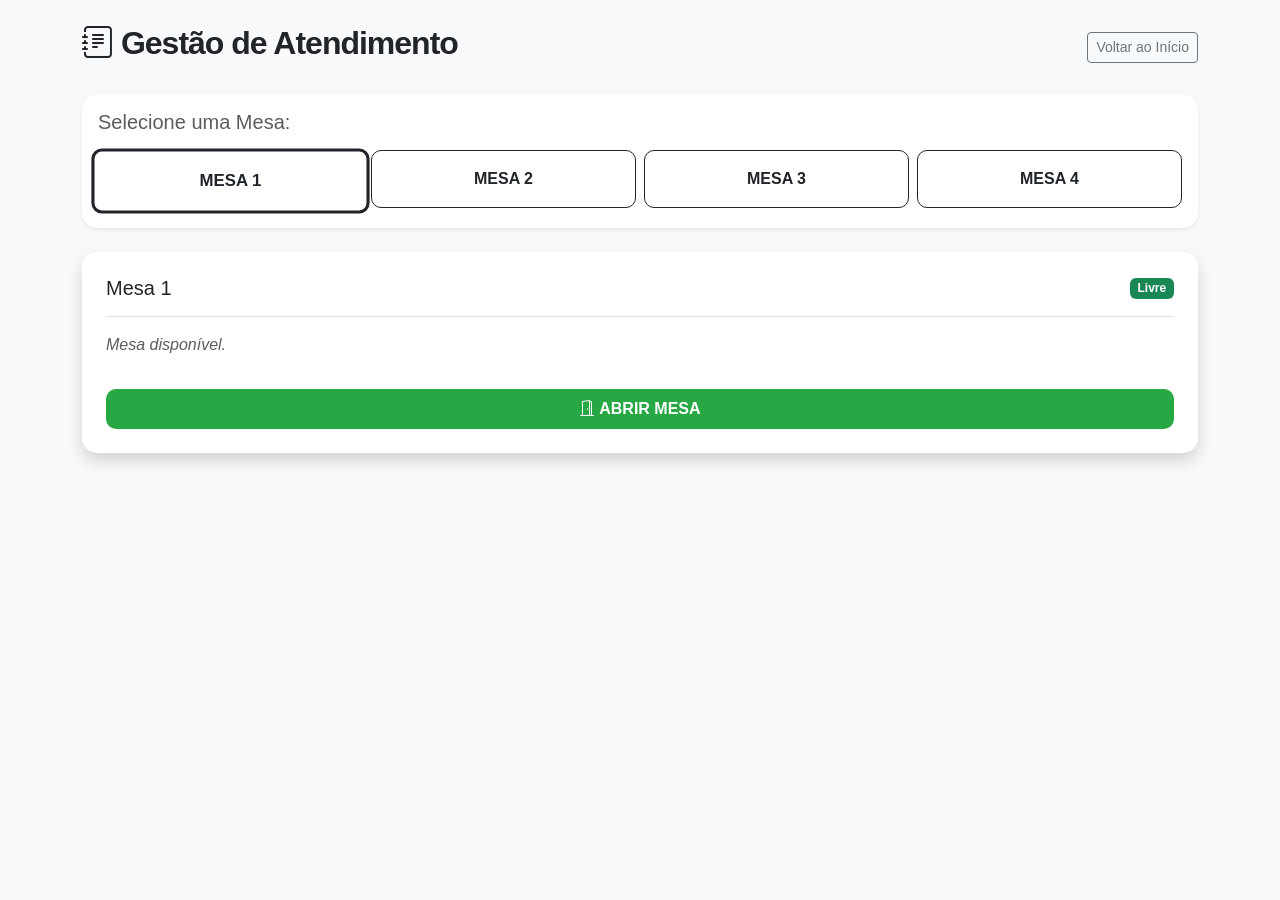
<file: garcom.html>
<!DOCTYPE html>
<html lang="pt-br">
<head>
    <meta charset="UTF-8">
    <meta name="viewport" content="width=device-width, initial-scale=1.0">
    <title>BurguerFlow - Atendimento</title>
    <link href="https://cdn.jsdelivr.net/npm/bootstrap@5.3.0/dist/css/bootstrap.min.css" rel="stylesheet">
    <link rel="stylesheet" href="https://cdn.jsdelivr.net/npm/bootstrap-icons@1.11.1/font/bootstrap-icons.css">
    <link rel="stylesheet" href="estilo.css">
</head>
<body>
<div class="container py-4">

    <div class="d-flex justify-content-between align-items-center mb-4">
        <h2><i class="bi bi-journal-text"></i> Gestão de Atendimento</h2>
        <a href="dashboard.html" class="btn btn-outline-secondary btn-sm">Voltar ao Início</a>
    </div>

    <!-- MAPA DE MESAS -->
    <div class="card card-sistema p-3 mb-4 shadow-sm">
        <h5 class="mb-3 text-muted">Selecione uma Mesa:</h5>
        <div class="row g-2" id="mapa-mesas"></div>
    </div>

    <!-- PAINEL DE DETALHE DA MESA -->
    <div id="detalhe-mesa" class="card card-sistema p-4 d-none shadow">
        <div class="d-flex justify-content-between align-items-center mb-3">
            <h5 class="mb-0">Mesa <span id="num-mesa">--</span></h5>
            <div class="d-flex gap-2 align-items-center">
                <span id="status-badge" class="badge"></span>
                <button onclick="adicionarComanda()" class="btn btn-sm btn-outline-dark" id="btn-nova-comanda" title="Nova Comanda">
                    <i class="bi bi-plus-lg"></i> Nova Comanda
                </button>
            </div>
        </div>

        <!-- ABAS DE COMANDAS -->
        <ul class="nav nav-tabs mb-3" id="tabs-comandas"></ul>

        <!-- CONTEÚDO DA COMANDA ATIVA -->
        <div id="conteudo-comanda-ativa"></div>

        <!-- BOTÕES DE AÇÃO -->
        <div class="row g-2 mt-2" id="botoes-acao-mesa"></div>
    </div>
</div>

<!-- MODAL RENOMEAR COMANDA -->
<div class="modal fade" id="modalRenomearComanda" tabindex="-1" aria-hidden="true">
    <div class="modal-dialog modal-dialog-centered modal-sm">
        <div class="modal-content card-sistema">
            <div class="modal-header border-bottom-0">
                <h6 class="modal-title fw-bold"><i class="bi bi-pencil-fill text-primary"></i> Nome da Comanda</h6>
                <button type="button" class="btn-close" data-bs-dismiss="modal"></button>
            </div>
            <div class="modal-body">
                <label class="form-label small fw-bold">Ex: nome do cliente, "Janela", "Ana"...</label>
                <input type="text" id="input-nome-comanda" class="form-control" placeholder="Nome ou referência da comanda" maxlength="30">
            </div>
            <div class="modal-footer border-top-0">
                <button type="button" class="btn btn-outline-secondary btn-sm" data-bs-dismiss="modal">Cancelar</button>
                <button type="button" class="btn btn-verde btn-sm px-3" onclick="salvarNomeComanda()" data-bs-dismiss="modal">Salvar</button>
            </div>
        </div>
    </div>
</div>

<!-- MODAL ADICIONAR ITEM -->
<div class="modal fade" id="modalAdicionarItem" tabindex="-1" aria-hidden="true">
    <div class="modal-dialog modal-dialog-centered">
        <div class="modal-content card-sistema">
            <div class="modal-header border-bottom-0">
                <h5 class="modal-title fw-bold"><i class="bi bi-plus-circle-fill text-warning"></i> Adicionar Item</h5>
                <button type="button" class="btn-close" data-bs-dismiss="modal"></button>
            </div>
            <div class="modal-body">
                <div class="mb-3">
                    <label class="form-label fw-bold">Produto</label>
                    <select class="form-select" id="selectProduto"></select>
                </div>
                <div class="mb-3">
                    <label class="form-label fw-bold">Observações</label>
                    <textarea class="form-control" id="txtObs" rows="2" placeholder="Ex: Sem cebola, ponto ao ponto..."></textarea>
                </div>
            </div>
            <div class="modal-footer border-top-0">
                <button type="button" class="btn btn-outline-secondary btn-sm" data-bs-dismiss="modal">Cancelar</button>
                <button type="button" class="btn btn-verde btn-sm px-3" onclick="confirmarInclusaoItem()" data-bs-dismiss="modal">Lançar Item</button>
            </div>
        </div>
    </div>
</div>

<!-- MODAL CONFIRMAR REMOÇÃO -->
<div class="modal fade" id="modalConfirmarRemocao" tabindex="-1" aria-hidden="true">
    <div class="modal-dialog modal-dialog-centered modal-sm">
        <div class="modal-content card-sistema">
            <div class="modal-body text-center pt-4">
                <i class="bi bi-exclamation-triangle-fill text-danger fs-1 mb-3 d-block"></i>
                <p class="mb-4">Remover <strong id="nome-item-remover"></strong> desta comanda?</p>
                <div class="d-flex justify-content-center gap-2">
                    <button type="button" class="btn btn-sm btn-outline-secondary" data-bs-dismiss="modal">Não</button>
                    <button type="button" class="btn btn-sm btn-danger px-3" id="btnConfirmarExclusao">Sim, Remover</button>
                </div>
            </div>
        </div>
    </div>
</div>

<!-- TOAST -->
<div class="toast-container position-fixed bottom-0 end-0 p-3" style="z-index:1060">
    <div id="toastSistema" class="toast align-items-center text-white bg-dark border-0 shadow" role="alert" aria-atomic="true">
        <div class="d-flex">
            <div class="toast-body d-flex align-items-center gap-2">
                <i class="bi bi-info-circle-fill text-warning"></i>
                <span id="toastMensagem"></span>
            </div>
            <button type="button" class="btn-close btn-close-white me-2 m-auto" data-bs-dismiss="toast"></button>
        </div>
    </div>
</div>

<script src="https://cdn.jsdelivr.net/npm/bootstrap@5.3.0/dist/js/bootstrap.bundle.min.js"></script>
<script>
    let mesaAtualSelecionada = "";
    let comandaAtualIdx      = 0;   // índice da aba de comanda visível
    let itemParaRemover      = null; // { comandaIdx, itemIdx }

    // ── Inicializa cardápio, preços e categorias (mesmo padrão usado no admin) ──
    // Garante que essas chaves existam mesmo se o admin nunca foi aberto antes
    function inicializarCardapioBase() {
        const precosPadrao = {
            "X-Burger Clássico": 24.90,
            "X-Salada Especial": 26.90,
            "Batata Frita M": 12.00,
            "Coca-Cola 350ml": 6.00,
            "Suco Natural": 8.00
        };
        const categoriasPadrao = {
            "X-Burger Clássico": "cozinha",
            "X-Salada Especial": "cozinha",
            "Batata Frita M":    "cozinha",
            "Coca-Cola 350ml":   "balcao",
            "Suco Natural":      "cozinha"
        };
        const cardapioPadrao = [
            "X-Burger Clássico - R$ 24,90",
            "X-Salada Especial - R$ 26,90",
            "Batata Frita M - R$ 12,00",
            "Coca-Cola 350ml - R$ 6,00",
            "Suco Natural - R$ 8,00"
        ];
        if (!localStorage.getItem('burguerflow_precos'))
            localStorage.setItem('burguerflow_precos', JSON.stringify(precosPadrao));
        if (!localStorage.getItem('burguerflow_cardapio'))
            localStorage.setItem('burguerflow_cardapio', JSON.stringify(cardapioPadrao));
        if (!localStorage.getItem('burguerflow_categorias'))
            localStorage.setItem('burguerflow_categorias', JSON.stringify(categoriasPadrao));
    }
    inicializarCardapioBase();

    // ── Inicializa e migra estrutura do localStorage ──
    function inicializarMesas() {
        let dados = JSON.parse(localStorage.getItem('burguerflow_mesas'));
        if (!dados) {
            dados = {};
            ["1","2","3","4"].forEach(n => dados[n] = { status: "Livre", comandas: [] });
        } else {
            // Migra chaves antigas com zero à esquerda ("01" → "1")
            const chavesAntigas = Object.keys(dados).filter(k => /^0\d+$/.test(k));
            chavesAntigas.forEach(k => {
                const novaChave = String(parseInt(k, 10));
                if (!dados[novaChave]) {
                    dados[novaChave] = dados[k];
                    delete dados[k];
                }
            });
            // Migra mesas no formato antigo (itens[] → comandas[])
            Object.keys(dados).forEach(n => {
                const mesa = dados[n];
                if (!mesa.comandas) {
                    if (mesa.itens && mesa.itens.length > 0) {
                        mesa.comandas = [{ id: 1, itens: mesa.itens }];
                    } else {
                        mesa.comandas = [];
                    }
                    delete mesa.itens;
                }
                // Garante que todas as comandas têm itens como array
                mesa.comandas.forEach(c => { if (!c.itens) c.itens = []; });
            });
        }
        localStorage.setItem('burguerflow_mesas', JSON.stringify(dados));
    }
    inicializarMesas();

    function obterDadosMesas() {
        return JSON.parse(localStorage.getItem('burguerflow_mesas'));
    }

    function salvarDadosMesas(dados) {
        localStorage.setItem('burguerflow_mesas', JSON.stringify(dados));
        renderizarMapaMesas();
        if (mesaAtualSelecionada) atualizarPainelDetalhes(mesaAtualSelecionada);
    }

    function exibirToast(msg) {
        document.getElementById('toastMensagem').innerText = msg;
        new bootstrap.Toast(document.getElementById('toastSistema'), { delay: 3500 }).show();
    }

    function carregarProdutosNoSelect() {
        const cardapio = JSON.parse(localStorage.getItem('burguerflow_cardapio')) || [
            "X-Burger Clássico - R$ 24,90","X-Salada Especial - R$ 26,90",
            "Batata Frita M - R$ 12,00","Coca-Cola 350ml - R$ 6,00","Suco Natural - R$ 8,00"
        ];
        const sel = document.getElementById('selectProduto');
        if (sel) { sel.innerHTML = ""; cardapio.forEach(i => sel.innerHTML += `<option>${i}</option>`); }
    }

    // ── CALCULA O ALERTA DE UMA COMANDA ──
    // Retorna 'pronto' > 'rascunho' > null (prioridade: pronto é mais urgente)
    function alertaComanda(comanda) {
        const itens = comanda.itens || [];
        if (itens.some(it => it.status === 'Pronto')) return 'pronto';
        if (itens.some(it => it.status === 'Rascunho')) return 'rascunho';
        return null;
    }

    // ── RETORNA O ALERTA MAIS URGENTE DA MESA (entre todas as comandas) ──
    function alertaMesa(mesa) {
        if (mesa.status !== 'Ocupada') return null;
        let temRascunho = false;
        for (const c of (mesa.comandas || [])) {
            const a = alertaComanda(c);
            if (a === 'pronto')   return 'pronto';   // mais urgente, retorna já
            if (a === 'rascunho') temRascunho = true;
        }
        return temRascunho ? 'rascunho' : null;
    }

    function dotHTML(nivel, classes) {
        if (nivel === 'pronto')   return `<span class="badge bg-success ${classes}" title="Item pronto para entrega!" style="font-size:.6rem">●</span>`;
        if (nivel === 'rascunho') return `<span class="badge bg-warning text-dark ${classes}" title="Itens aguardando envio" style="font-size:.6rem">●</span>`;
        return '';
    }

    // ── MAPA DE MESAS ──
    function renderizarMapaMesas() {
        const dados = obterDadosMesas();
        const cont  = document.getElementById('mapa-mesas');
        cont.innerHTML = "";
        // Ordena numericamente (Object.keys não garante ordem correta para números em string)
        const chavesOrdenadas = Object.keys(dados).sort((a, b) => parseInt(a, 10) - parseInt(b, 10));
        chavesOrdenadas.forEach(n => {
            const mesa     = dados[n];
            const classe   = mesa.status === 'Livre' ? 'btn-outline-dark' : 'btn-vermelho';
            const selecion = n === mesaAtualSelecionada ? 'mesa-selecionada' : '';
            const totalCom = (mesa.comandas || []).length;
            const subLabel = mesa.status === 'Ocupada'
                ? `<br><small style="font-size:.65rem">${totalCom} comanda${totalCom !== 1 ? 's' : ''}</small>` : '';
            const alerta   = alertaMesa(mesa);
            const dot      = dotHTML(alerta, 'ms-1');
            cont.innerHTML += `
                <div class="col-3">
                    <button onclick="verMesa('${n}')" id="btn-mesa-${n}"
                        class="btn btn-mesa ${classe} ${selecion} w-100 py-3 btn-perfil">
                        Mesa ${n}${dot}${subLabel}
                    </button>
                </div>`;
        });
    }

    // ── SELECIONAR MESA ──
    function verMesa(num) {
        mesaAtualSelecionada = num;
        document.querySelectorAll('.btn-mesa').forEach(b => b.classList.remove('mesa-selecionada'));
        const btn = document.getElementById(`btn-mesa-${num}`);
        if (btn) btn.classList.add('mesa-selecionada');
        comandaAtualIdx = 0;
        atualizarPainelDetalhes(num);
    }

    // ── PAINEL PRINCIPAL ──
    function atualizarPainelDetalhes(num) {
        const dados = obterDadosMesas();
        const mesa  = dados[num];

        document.getElementById('detalhe-mesa').classList.remove('d-none');
        document.getElementById('num-mesa').innerText = num;

        const badge = document.getElementById('status-badge');
        badge.innerText  = mesa.status;
        badge.className  = mesa.status === 'Livre' ? 'badge bg-success' : 'badge bg-danger';

        const btnNovaComanda = document.getElementById('btn-nova-comanda');
        btnNovaComanda.classList.toggle('d-none', mesa.status === 'Livre');

        const tabs    = document.getElementById('tabs-comandas');
        const conteudo = document.getElementById('conteudo-comanda-ativa');
        const botoes  = document.getElementById('botoes-acao-mesa');

        if (mesa.status === 'Livre') {
            tabs.innerHTML    = "";
            conteudo.innerHTML = `<p class="text-muted fst-italic">Mesa disponível.</p>`;
            botoes.innerHTML  = `
                <div class="col-12">
                    <button onclick="abrirMesaAtiva()" class="btn btn-verde btn-perfil w-100 py-2">
                        <i class="bi bi-door-open"></i> Abrir Mesa
                    </button>
                </div>`;
            return;
        }

        // Garante que o índice da aba é válido
        if (comandaAtualIdx >= mesa.comandas.length) comandaAtualIdx = mesa.comandas.length - 1;
        if (comandaAtualIdx < 0) comandaAtualIdx = 0;

        // ── ABAS ──
        tabs.innerHTML = mesa.comandas.map((c, i) => {
            const nivel = alertaComanda(c);
            const dot   = dotHTML(nivel, 'ms-1');
            const ativo = i === comandaAtualIdx ? 'active' : '';
            const label = c.nome ? `${c.nome}` : `Comanda ${c.id}`;
            return `<li class="nav-item d-flex align-items-center">
                <button class="nav-link ${ativo}" onclick="selecionarComanda(${i})">
                    ${label}${dot}
                </button>
                <button class="btn btn-sm btn-link text-muted px-1" title="Renomear comanda"
                    onclick="abrirRenomearComanda(${i})">
                    <i class="bi bi-pencil-fill" style="font-size:.75rem"></i>
                </button>
            </li>`;
        }).join('');

        // ── CONTEÚDO DA COMANDA ATIVA ──
        const comanda = mesa.comandas[comandaAtualIdx];
        renderizarItensComanda(comanda, conteudo);

        // ── BOTÕES ──
        botoes.innerHTML = `
            <div class="col-6">
                <button class="btn btn-amarelo btn-perfil w-100 py-2"
                    data-bs-toggle="modal" data-bs-target="#modalAdicionarItem">
                    <i class="bi bi-plus-lg"></i> Adicionar Item
                </button>
            </div>
            <div class="col-6">
                <button onclick="enviarPedidoParaCozinha()" class="btn btn-verde btn-perfil w-100 py-2">
                    <i class="bi bi-send-fill"></i> Enviar Pedido
                </button>
            </div>`;
    }

    function renderizarItensComanda(comanda, container) {
        if (!comanda || comanda.itens.length === 0) {
            container.innerHTML = `<p class="text-muted fst-italic">Nenhum item lançado nesta comanda ainda.</p>`;
            return;
        }

        let html = `<div class="list-group gap-2">`;
        comanda.itens.forEach((item, index) => {
            let badgeStatus = "", textDecoration = "text-dark", botaoEntregue = "", botaoCancelar = "";

            if (item.status === "Rascunho") {
                badgeStatus   = `<span class="badge bg-secondary me-2"><i class="bi bi-clock"></i> A enviar</span>`;
                botaoCancelar = `<button onclick="solicitarRemocaoItem(${index},'${item.produto.replace(/'/g,"\\'")}' )" class="btn btn-sm btn-outline-danger"><i class="bi bi-x-lg"></i></button>`;
            } else if (item.status === "Pendente") {
                badgeStatus   = `<span class="badge bg-warning text-dark me-2">Na fila da cozinha</span>`;
                botaoCancelar = `<button onclick="solicitarRemocaoItem(${index},'${item.produto.replace(/'/g,"\\'")}' )" class="btn btn-sm btn-outline-danger"><i class="bi bi-x-lg"></i></button>`;
            } else if (item.status === "Em preparo") {
                badgeStatus = `<span class="badge bg-primary me-2">Em preparo</span>`;
            } else if (item.status === "Pronto") {
                const cat = item.categoria || "cozinha";
                badgeStatus   = cat === "balcao"
                    ? `<span class="badge bg-warning text-dark me-2">Pendente</span>`
                    : `<span class="badge bg-success me-2"><i class="bi bi-bell-fill"></i> Pronto!</span>`;
                botaoEntregue = `<button onclick="marcarItemEntregue(${index})" class="btn btn-sm btn-success"><i class="bi bi-check-lg"></i> Entregar</button>`;
            } else if (item.status === "Entregue") {
                badgeStatus    = `<span class="badge bg-secondary me-2"><i class="bi bi-check2-all"></i> Entregue</span>`;
                textDecoration = 'text-decoration-line-through text-muted';
            }

            const obsHTML = item.obs ? `<br><small class="text-muted">Obs: ${item.obs}</small>` : '';
            html += `
                <div class="list-group-item d-flex justify-content-between align-items-center border-0 bg-light p-3 rounded shadow-sm">
                    <div>
                        ${badgeStatus}
                        <strong class="${textDecoration}">1x ${item.produto}</strong>
                        ${obsHTML}
                    </div>
                    <div class="btn-group">${botaoEntregue}${botaoCancelar}</div>
                </div>`;
        });
        html += `</div>`;
        container.innerHTML = html;
    }

    function selecionarComanda(idx) {
        comandaAtualIdx = idx;
        atualizarPainelDetalhes(mesaAtualSelecionada);
    }

    // ── RENOMEAR COMANDA ──
    let comandaParaRenomear = null;

    function abrirRenomearComanda(idx) {
        comandaParaRenomear = idx;
        const dados   = obterDadosMesas();
        const comanda = dados[mesaAtualSelecionada].comandas[idx];
        document.getElementById('input-nome-comanda').value = comanda.nome || '';
        new bootstrap.Modal(document.getElementById('modalRenomearComanda')).show();
        setTimeout(() => document.getElementById('input-nome-comanda').focus(), 300);
    }

    function salvarNomeComanda() {
        if (comandaParaRenomear === null) return;
        const novoNome = document.getElementById('input-nome-comanda').value.trim();
        const dados    = obterDadosMesas();
        const comanda  = dados[mesaAtualSelecionada].comandas[comandaParaRenomear];
        comanda.nome   = novoNome || null; // string vazia volta a usar "Comanda N"
        salvarDadosMesas(dados);
        exibirToast(novoNome ? `Comanda renomeada para "${novoNome}"!` : `Nome removido — voltou a ser "Comanda ${comanda.id}".`);
        comandaParaRenomear = null;
    }

    // ── ABRIR MESA — cria a primeira comanda automaticamente ──
    function abrirMesaAtiva() {
        const dados = obterDadosMesas();
        // Gera um ID único para esta "sessão de ocupação" da mesa
        // Garante que comandas da mesma abertura fiquem agrupadas no relatório,
        // mesmo que a mesa seja aberta novamente outro dia/horário.
        const sessaoId = 'sessao_' + Date.now() + '_' + Math.random().toString(36).slice(2, 7);
        dados[mesaAtualSelecionada].status   = "Ocupada";
        dados[mesaAtualSelecionada].sessaoId = sessaoId;
        dados[mesaAtualSelecionada].comandas = [{ id: 1, itens: [] }];
        comandaAtualIdx = 0;
        salvarDadosMesas(dados);
        exibirToast(`Mesa ${mesaAtualSelecionada} aberta! Comanda 1 criada.`);
    }

    // ── ADICIONAR NOVA COMANDA ──
    function adicionarComanda() {
        const dados   = obterDadosMesas();
        const mesa    = dados[mesaAtualSelecionada];
        const novoId  = mesa.comandas.length + 1;
        mesa.comandas.push({ id: novoId, itens: [] });
        comandaAtualIdx = mesa.comandas.length - 1;
        salvarDadosMesas(dados);
        exibirToast(`Comanda ${novoId} adicionada à Mesa ${mesaAtualSelecionada}!`);
    }

    // ── LANÇAR ITEM (salva na comanda ativa) ──
    function confirmarInclusaoItem() {
        if (!mesaAtualSelecionada) return;
        const sel     = document.getElementById('selectProduto');
        const produto = sel.options[sel.selectedIndex].text;
        const obs     = document.getElementById('txtObs').value.trim();

        const dados   = obterDadosMesas();
        dados[mesaAtualSelecionada].comandas[comandaAtualIdx].itens.push({
            produto, status: "Rascunho", obs
        });
        salvarDadosMesas(dados);
        document.getElementById('txtObs').value = "";
        exibirToast(`"${produto}" adicionado à Comanda ${dados[mesaAtualSelecionada].comandas[comandaAtualIdx].id}!`);
    }

    // ── ENVIAR PEDIDO (somente itens em Rascunho da comanda ativa) ──
    function enviarPedidoParaCozinha() {
        if (!mesaAtualSelecionada) return;
        const dados      = obterDadosMesas();
        const categorias = JSON.parse(localStorage.getItem('burguerflow_categorias')) || {};
        const comanda    = dados[mesaAtualSelecionada].comandas[comandaAtualIdx];

        let enviou = false;
        comanda.itens.forEach(item => {
            if (item.status === "Rascunho") {
                const nome      = item.produto.split(" - ")[0].trim();
                const categoria = categorias[nome] || "cozinha";
                item.status     = categoria === "balcao" ? "Pronto" : "Pendente";
                item.categoria  = categoria;
                enviou = true;
            }
        });

        if (enviou) {
            salvarDadosMesas(dados);
            exibirToast("Pedido enviado! Itens de balcão já prontos para entrega. 🧃🍔🔥");
        } else {
            exibirToast("Não há novos itens para enviar.");
        }
    }

    // ── ENTREGAR ITEM ──
    function marcarItemEntregue(itemIdx) {
        const dados  = obterDadosMesas();
        const item   = dados[mesaAtualSelecionada].comandas[comandaAtualIdx].itens[itemIdx];
        item.status  = "Entregue";
        salvarDadosMesas(dados);
        exibirToast(`"${item.produto}" marcado como entregue!`);
    }

    // ── REMOÇÃO DE ITEM ──
    function solicitarRemocaoItem(itemIdx, nomeItem) {
        itemParaRemover = { comandaIdx: comandaAtualIdx, itemIdx };
        document.getElementById('nome-item-remover').innerText = `"${nomeItem}"`;
        new bootstrap.Modal(document.getElementById('modalConfirmarRemocao')).show();
    }

    document.getElementById('btnConfirmarExclusao').addEventListener('click', function() {
        if (itemParaRemover === null) return;
        const dados   = obterDadosMesas();
        const comanda = dados[mesaAtualSelecionada].comandas[itemParaRemover.comandaIdx];
        const nome    = comanda.itens[itemParaRemover.itemIdx].produto;
        comanda.itens.splice(itemParaRemover.itemIdx, 1);
        salvarDadosMesas(dados);
        bootstrap.Modal.getInstance(document.getElementById('modalConfirmarRemocao')).hide();
        exibirToast(`"${nome}" removido.`);
        itemParaRemover = null;
    });

    // ── INIT ──
    window.onload = function() {
        renderizarMapaMesas();
        carregarProdutosNoSelect();
        verMesa("1");
    };

    window.addEventListener('storage', function(e) {
        if (e.key === 'burguerflow_mesas') {
            renderizarMapaMesas();
            if (mesaAtualSelecionada) atualizarPainelDetalhes(mesaAtualSelecionada);
        }
        if (e.key === 'burguerflow_cardapio') carregarProdutosNoSelect();
    });
</script>
</body>
</html>
</file>
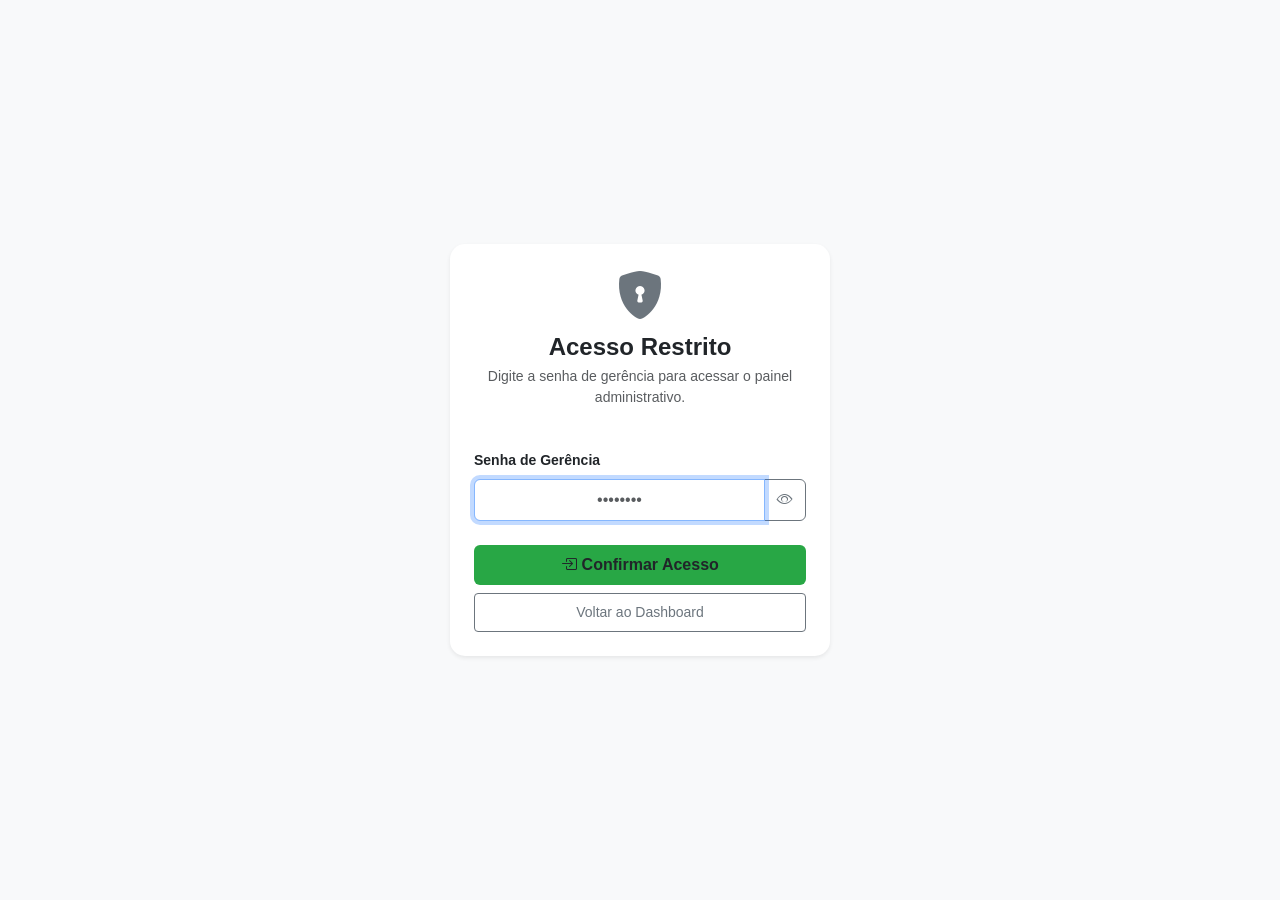
<file: login-admin.html>
<!DOCTYPE html>
<html lang="pt-br">
<head>
    <meta charset="UTF-8">
    <meta name="viewport" content="width=device-width, initial-scale=1.0">
    <title>BurguerFlow - Login Admin</title>
    <link href="https://cdn.jsdelivr.net/npm/bootstrap@5.3.0/dist/css/bootstrap.min.css" rel="stylesheet">
    <link rel="stylesheet" href="https://cdn.jsdelivr.net/npm/bootstrap-icons@1.11.1/font/bootstrap-icons.css">
    <link rel="stylesheet" href="estilo.css">
    <style>
        .wrapper-login {
            min-height: 100vh;
            display: flex;
            align-items: center;
            justify-content: center;
            background-color: #f8f9fa;
        }
        .card-login {
            width: 100%;
            max-width: 380px;
        }
    </style>
</head>
<body>

    <div class="wrapper-login">
        <div class="card card-sistema p-4 shadow-sm card-login text-center">
            <div class="mb-4">
                <div class="display-5 text-dark mb-2">
                    <i class="bi bi-shield-lock-fill text-secondary"></i>
                </div>
                <h4 class="fw-bold m-0">Acesso Restrito</h4>
                <p class="text-muted small mt-1">Digite a senha de gerência para acessar o painel administrativo.</p>
            </div>
            
            <div class="mb-4 text-start">
                <label class="form-label small fw-bold">Senha de Gerência</label>
                <div class="input-group has-validation">
                    <input type="password" id="senhaInput" class="form-control text-center py-2" placeholder="••••••••" autofocus>
                    <button class="btn btn-outline-secondary" type="button" id="btnToggleAdmin" onclick="toggleVerSenha()">
                        <i class="bi bi-eye" id="iconeToggleAdmin"></i>
                    </button>
                    <div id="feedbackAdmin" class="invalid-feedback">Senha incorreta. Tente novamente.</div>
                </div>
            </div>

            <div class="d-grid gap-2">
                <button type="button" class="btn btn-verde py-2 fw-bold text-dark" onclick="autenticarEEntrar()">
                    <i class="bi bi-box-arrow-in-right"></i> Confirmar Acesso
                </button>
                <a href="dashboard.html" class="btn btn-outline-secondary btn-sm py-2">
                    Voltar ao Dashboard
                </a>
            </div>
        </div>
    </div>

    <script>
        const SENHA_PADRAO = "1234";
        const senhaInput = document.getElementById('senhaInput');
        const feedbackEl = document.getElementById('feedbackAdmin');

        function toggleVerSenha() {
            const input = document.getElementById('senhaInput');
            const icon = document.getElementById('iconeToggleAdmin');
            if (input.type === 'password') {
                input.type = 'text';
                icon.classList.replace('bi-eye', 'bi-eye-slash');
            } else {
                input.type = 'password';
                icon.classList.replace('bi-eye-slash', 'bi-eye');
            }
        }

        function autenticarEEntrar() {
            const senhaDigitada = senhaInput.value;
            const senhaSalva = localStorage.getItem('burguerflow_senha_admin') || SENHA_PADRAO;

            if (senhaDigitada === senhaSalva) {
                window.location.href = "admin.html";
            } else {
                senhaInput.classList.add('is-invalid');
                senhaInput.value = "";
                senhaInput.focus();
            }
        }

        senhaInput.addEventListener('input', function() {
            this.classList.remove('is-invalid');
        });

        senhaInput.addEventListener('keypress', function(e) {
            if (e.key === 'Enter') autenticarEEntrar();
        });
    </script>
</body>
</html>
</file>
<file: estilo.css>
/* ============================================================
   BURGUERFLOW - PADRONIZAÇÃO VISUAL
   ============================================================ */

:root {
    --amarelo-burguer: #ffc107;
    --vermelho-ketchup: #d9534f;
    --verde-alface: #28a745;
    --preto-chapa: #343a40;
    --fundo-cinza: #f8f9fa;
    --texto-escuro: #212529;
}

body {
    background-color: var(--fundo-cinza);
    font-family: 'Segoe UI', Tahoma, Geneva, Verdana, sans-serif;
    color: var(--texto-escuro);
}

.card-sistema {
    border: none;
    border-radius: 15px;
    box-shadow: 0 4px 15px rgba(0,0,0,0.1);
    background-color: #fff;
}

.btn-perfil {
    border-radius: 10px;
    font-weight: bold;
    text-transform: uppercase;
    transition: transform 0.2s, box-shadow 0.2s;
}

.btn-perfil:hover {
    transform: translateY(-3px);
    box-shadow: 0 6px 12px rgba(0,0,0,0.15);
}

.btn-amarelo { background-color: var(--amarelo-burguer); color: #000; border: none; }
.btn-vermelho { background-color: var(--vermelho-ketchup); color: #fff; border: none; }
.btn-verde { background-color: var(--verde-alface); color: #fff; border: none; }
.btn-preto { background-color: var(--preto-chapa); color: #fff; border: none; }

.mesa-selecionada {
    border: 3px solid var(--texto-escuro) !important;
    transform: scale(1.05);
}

h1, h2, h3 { font-weight: 800; letter-spacing: -1px; }

/* Ajuste para o botão de engrenagem */
.btn-admin {
    color: #6c757d;
    transition: color 0.3s;
}
.btn-admin:hover {
    color: var(--preto-chapa);
}
</file>
